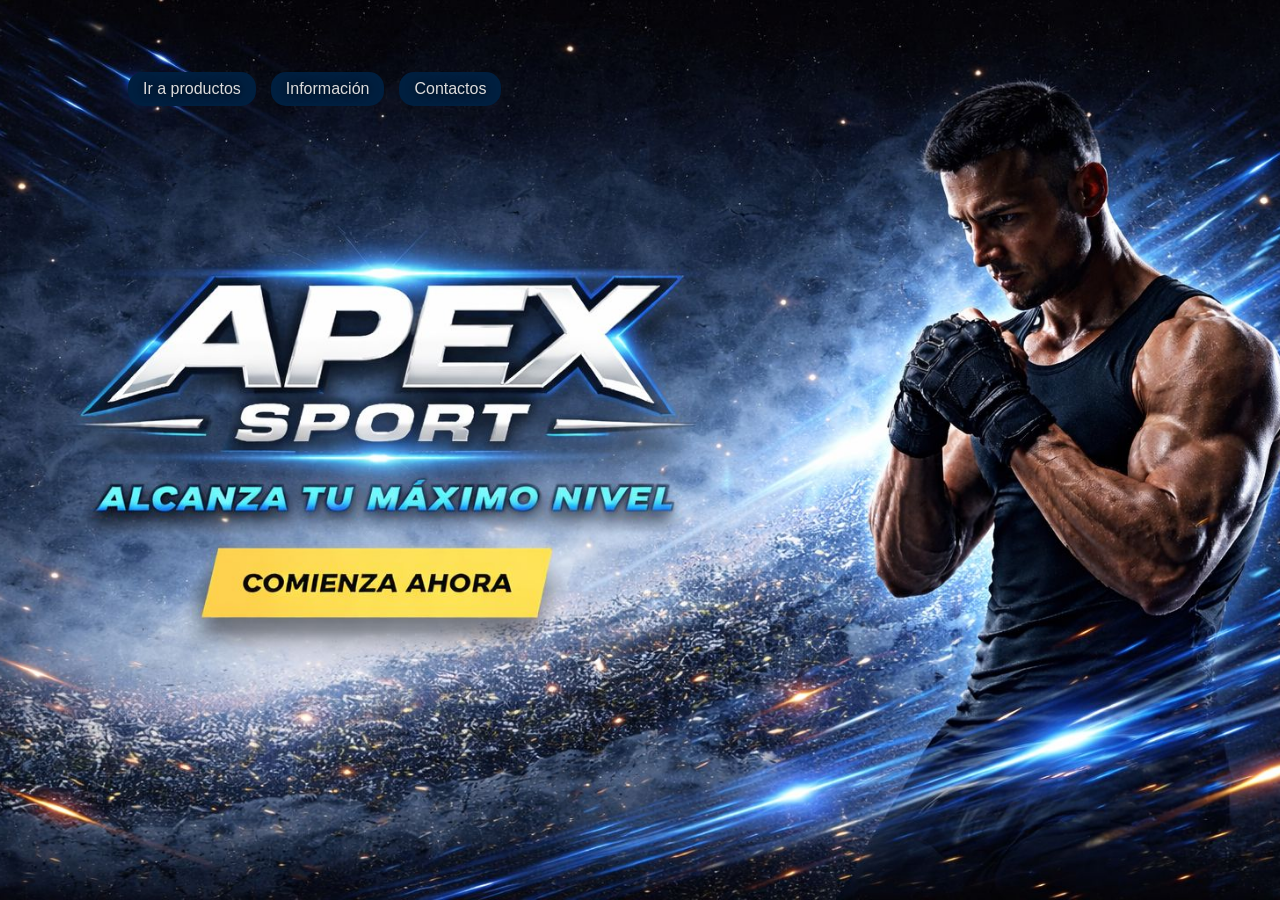
<file: pagina web/index.htm>
<!DOCTYPE html>
<html lang="es">

<head>
  <meta charset="UTF-8">
  <meta name="viewport" content="width=device-width, initial-scale=1.0">
  <title>Apex Sport</title>
  <link rel="stylesheet" href="styles.css">
</head>

<body>
  
  <section class="hero">
    
    <img class="hero-img" src="img/imag.jpeg" alt="Fondo"> 

    <div class="botones">
      <a href="productos.html">Ir a productos</a>
      <a href="informacion.html">Información</a>
      <a href="contacto.html">Contactos</a>
    </div>
  </section>
  
</body>

</html>
</file>
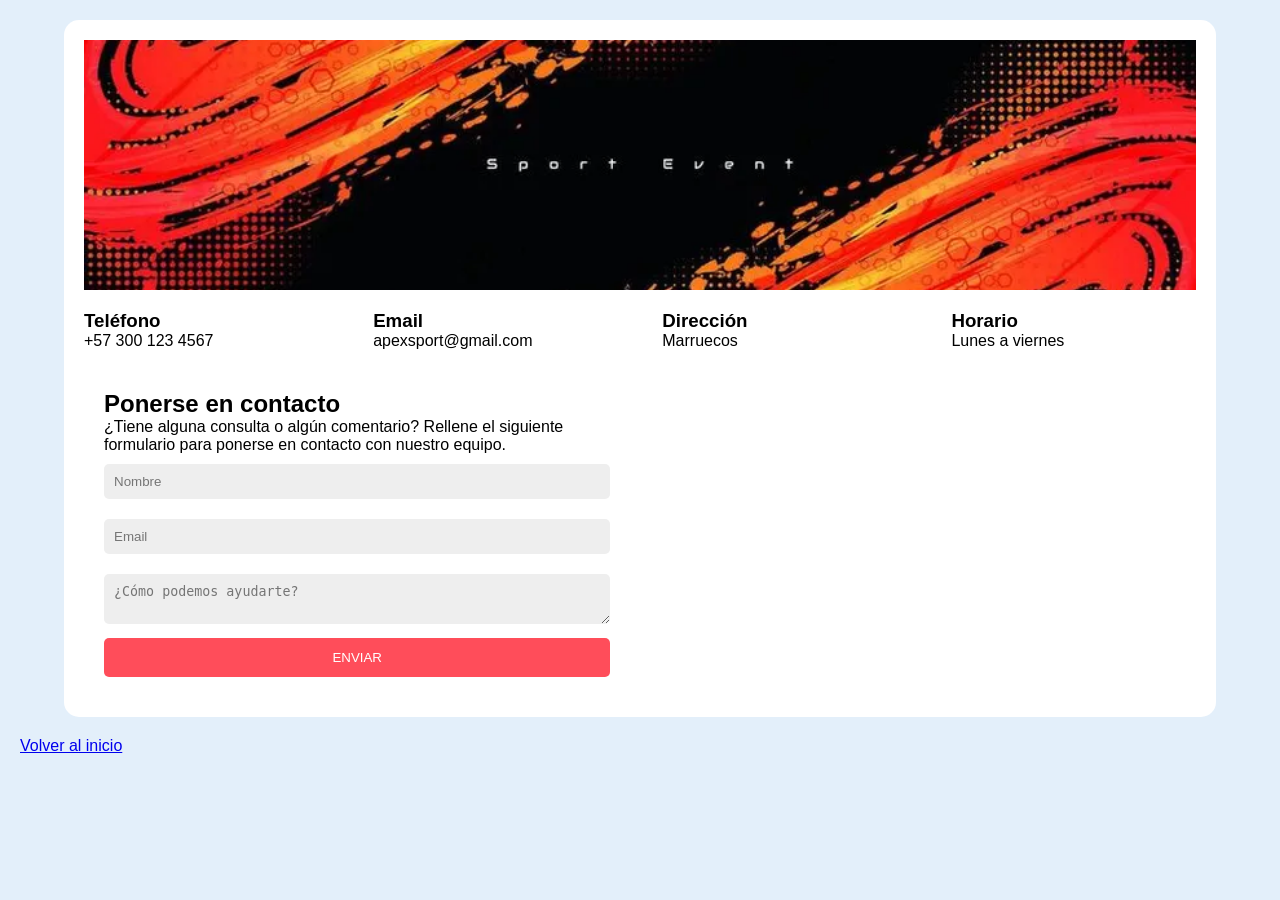
<file: pagina web/contacto.html>
<!DOCTYPE html>
<html lang="en">
<head>
    <meta charset="UTF-8">
    <meta name="viewport" content="width=device-width, initial-scale=1.0">
    <title>Contactos</title>
    <link rel="stylesheet" href="styles.css">
</head>
<body>
    
    <div class="contenedor">
        
        <div class="foto">
            <img class="fotho" src="img/abstract-sports-background-with-orange-and-red-gradient-brushstrokes-and-halftone-effect-dynamic-grunge-background-scratch-and-texture-elements-for-design-vector.webp" alt="Imagen principal de la página de contacto">
        </div>
        
        <div class="contactos">
            <div class="card">
                <h3>Teléfono</h3>
                <p>+57 300 123 4567</p>
            </div>
            
            <div class="card">
                <h3>Email</h3>
                <p>apexsport@gmail.com</p>
            </div>
            
            <div class="card">
                <h3>Dirección</h3>
                <p>Marruecos</p>
            </div>
            
            <div class="card">
                <h3>Horario</h3>
                <p>Lunes a viernes</p>
            </div>
        </div>
        
        <div class="contenido">
            <div class="texto">
                <h2>Ponerse en contacto</h2>
                <p>¿Tiene alguna consulta o algún comentario? Rellene el siguiente formulario para ponerse en contacto con nuestro equipo.</p>
                
                <input type="text" placeholder="Nombre">
                <input type="email" placeholder="Email">
                <textarea placeholder="¿Cómo podemos ayudarte?"></textarea>
                <button>ENVIAR</button>
            </div>
            
            <div class="mapa">
                <iframe src="https://www.google.com/maps/embed?pb=!1m18!1m12!1m3!1d6973506.742289498!2d-17.222187382962034!3d31.41322818749919!2m3!1f0!2f0!3f0!3m2!1i1024!2i768!4f13.1!3m3!1m2!1s0xd0b88619651c58d%3A0xd9d39381c42cffc3!2sMarruecos!5e0!3m2!1ses!2sco!4v1776111825507!5m2!1ses!2sco" allowfullscreen="" loading="lazy"></iframe>
            </div>
        </div>
        
    </div>
    <a class="btn-inicio-footer" href="index.htm">Volver al inicio</a>
  
</body>
</html>
</file>
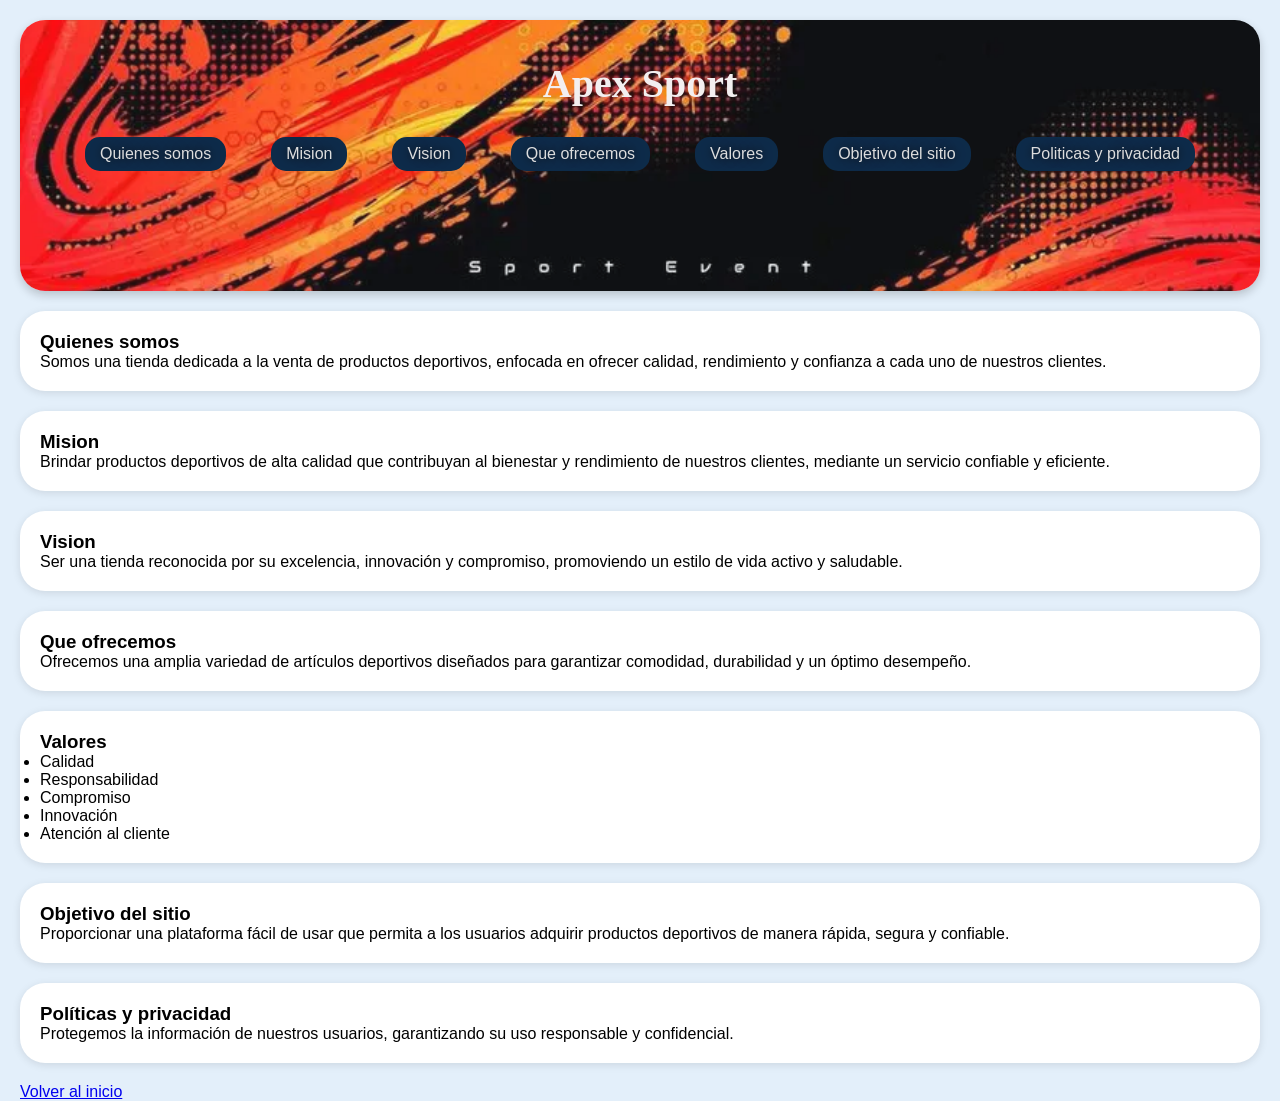
<file: pagina web/informacion.html>
<!DOCTYPE html>
<html>

<head>
  <meta charset="UTF-8">
  <meta name="viewport" content="width=device-width, initial-scale=1">
  <title>Apex Sport</title>
  <link rel="stylesheet" href="styles.css">
</head>

<body>  
  <header back class="header-info">
      <h1>Apex Sport</h1>
      <div class="botones-secundarios">
      <a href="#Quienes-somos">Quienes somos</a>
      <a href="#Mision">Mision</a>
      <a href="#Vision">Vision</a>
      <a href="#Que-ofrecemos">Que ofrecemos</a>
      <a href="#Valores">Valores</a>
      <a href="#Objectovo-del-sitio">Objetivo del sitio</a>
      <a href="#Politicas-y-privacidad">Politicas y privacidad</a>
    </div>
    
  </header>
  <section class="section-info">
  <section id="Quienes-somos">
    <h1>Quienes somos</h1>
    <p>Somos una tienda dedicada a la venta de productos deportivos, enfocada en ofrecer calidad, rendimiento y confianza a cada uno de nuestros clientes.</p>
  </section>
  </section>

  <section class="section-info">
  <section id="Mision">
    <h1>Mision</h1>
    <p>Brindar productos deportivos de alta calidad que contribuyan al bienestar y rendimiento de nuestros clientes, mediante un servicio confiable y eficiente.</p>
  </section>
  </section>

  <section class="section-info">
  <section id="Vision">
    <h1>Vision</h1>
    <p>Ser una tienda reconocida por su excelencia, innovación y compromiso, promoviendo un estilo de vida activo y saludable.</p>
  </section>
  </section>

  <section class="section-info">
  <section id="Que-ofrecemos">
    <h1>Que ofrecemos</h1>
    <p>Ofrecemos una amplia variedad de artículos deportivos diseñados para garantizar comodidad, durabilidad y un óptimo desempeño.</p>
  </section>

  </section>
  
   <section class="section-info">
  <section id="Valores">
    <h1>Valores</h1>
    <ul>
      <li>Calidad</li>
      <li>Responsabilidad</li>
      <li>Compromiso</li>
      <li>Innovación</li>
      <li>Atención al cliente</li>
    </ul>
  </section>
  </section>

   <section class="section-info">
  <section id="Objectovo-del-sitio">
    <h1>Objetivo del sitio</h1>
    <p>Proporcionar una plataforma fácil de usar que permita a los usuarios adquirir productos deportivos de manera rápida, segura y confiable.</p>
  </section>
  </section>

  <section class="section-info">
  <section id="Politicas-y-privacidad">
    <h1>Políticas y privacidad</h1>
    <p>Protegemos la información de nuestros usuarios, garantizando su uso responsable y confidencial.</p>
  </section>
  </section>
  
  <a class="btn-inicio-footer" href="index.htm">Volver al inicio</a>
  
</body>

</html>
</file>
<file: pagina web/styles.css>
* {
  margin: 0;
  padding: 0;
  box-sizing: border-box;
}

body {
  margin: 0;
  font-family: Montserrat, sans-serif;
  background-color: #e3effa;
  color: black;
}

.hero {
  position: relative;
  height: 100vh;
}

.hero .hero-img {
  width: 100%;
  height: 100%;
  object-fit: cover;
  display: block;
}

.botones {
  position: absolute;
  top: 8%;
  left: 10%;
  display: flex;
  gap: 15px;
  z-index: 2;
}

.botones a {
  text-decoration: none;
  color: #dcdcdc;
  background-color: #001f3f;
  padding: 8px 15px;
  border-radius: 15px;
  transition: all 0.5s ease;
  text-shadow: 0 0 10px black;
}

.botones a:hover {
  transform: translateY(-5px);
  box-shadow: 0px 8px 15px rgba(187, 41, 131, 0.2);
}

.botones-secundarios {
  display: flex;
  flex-wrap: wrap;
  gap: 45px;
  margin-top: 30px;
  justify-content: center;
}

.botones-secundarios a {
  text-decoration: none;
  color: #dcdcdc;
  background-color: #001f3f;
  padding: 8px 15px;
  border-radius: 15px;
  transition: all 0.5s ease;
  text-shadow: 0 0 10px black;
}

.botones-secundarios a:hover {
  transform: translateY(-5px);
  box-shadow: 0px 8px 15px rgba(187, 41, 131, 0.2);
}

.header-info {
  background-image: url('img/abstract-sports-background-with-orange-and-red-gradient-brushstrokes-and-halftone-effect-dynamic-grunge-background-scratch-and-texture-elements-for-design-vector.webp');
  background-size: cover;
  padding-top: 40px;
  opacity: .94;
  height: 271px;
  overflow: hidden;
  color: #f5f0f0;
  border-radius: 25px;
  margin: 20px;
  box-shadow: 0px 4px 10px rgba(0, 0, 0, 0.2);
}

header h1 {
  font-size: 40px;
  font-family: serif;
  text-align: center;
}

.section-info {
  background-color: white;
  padding: 20px;
  margin: 20px;
  border-radius: 25px;
  box-shadow: 0px 2px 8px rgba(0, 0, 0, 0.1);
}

.btn-inicio-footer {
  margin: 20px;
}

/* -------- CONTACTO -------- */

.contenedor {
  display: flex;
  flex-direction: column;
  width: 90%;
  margin: 20px auto;
  background: white;
  padding: 20px;
  border-radius: 15px;
}

.foto {
  height: 250px;
  overflow: hidden;
}

.fotho {
  width: 100%;
  height: 100%;
  object-fit: cover;
  object-position: center;
}

.contactos {
  display: flex;
  justify-content: space-between;
  margin: 20px 0;
}

.card {
  width: 22%;
}

.contenido {
  display: flex;
  gap: 20px;
}

.texto {
  width: 50%;
  padding: 20px;
}

.mapa {
  width: 50%;
}

.mapa iframe {
  width: 100%;
  height: 100%;
  border: 0;
}

.texto input,
.texto textarea {
  width: 100%;
  margin: 10px 0;
  padding: 10px;
  border: none;
  background: #eee;
  border-radius: 5px;
}

.texto button {
  background: #ff4d5a;
  color: white;
  border: none;
  padding: 12px;
  width: 100%;
  border-radius: 5px;
}

@media (max-width: 768px) {
  .contenedor {
    height: auto;
  }
  
  .contactos {
    flex-direction: column;
    gap: 10px;
  }
  
  .card {
    width: 100%;
  }
  
  .contenido {
    flex-direction: column;
  }
  
  .texto,
  .mapa {
    width: 100%;
  }
  
  .mapa {
    height: 300px;
  }
}

.produc {
  display: flex;
  flex-wrap: wrap;
  gap: 20px;
  justify-content: center;
  padding: 20px;
}

.nuevo {
  width: calc(33.333% - 20px);
  background: white;
  border-radius: 15px;
  overflow: hidden;
  box-shadow: 0px 6px 15px rgba(0, 0, 0, 0.2);
  text-align: center;
}

.new {
  width: 100%;
  height: 280px;
  object-fit: contain;
  background-color: #f5f5f5;
  padding: 10px;
  border-radius: 15px;
}

.nuevo h3 {
  margin: 10px 0 5px 0;
  font-size: 18px;
}

.nuevo p {
  margin: 5px 0 15px 0;
  font-size: 14px;
}

@media (max-width: 900px) {
  .nuevo {
    width: calc(50% - 20px);
  }
}

@media (max-width: 600px) {
  .nuevo {
    width: 100%;
  }
}
</file>
